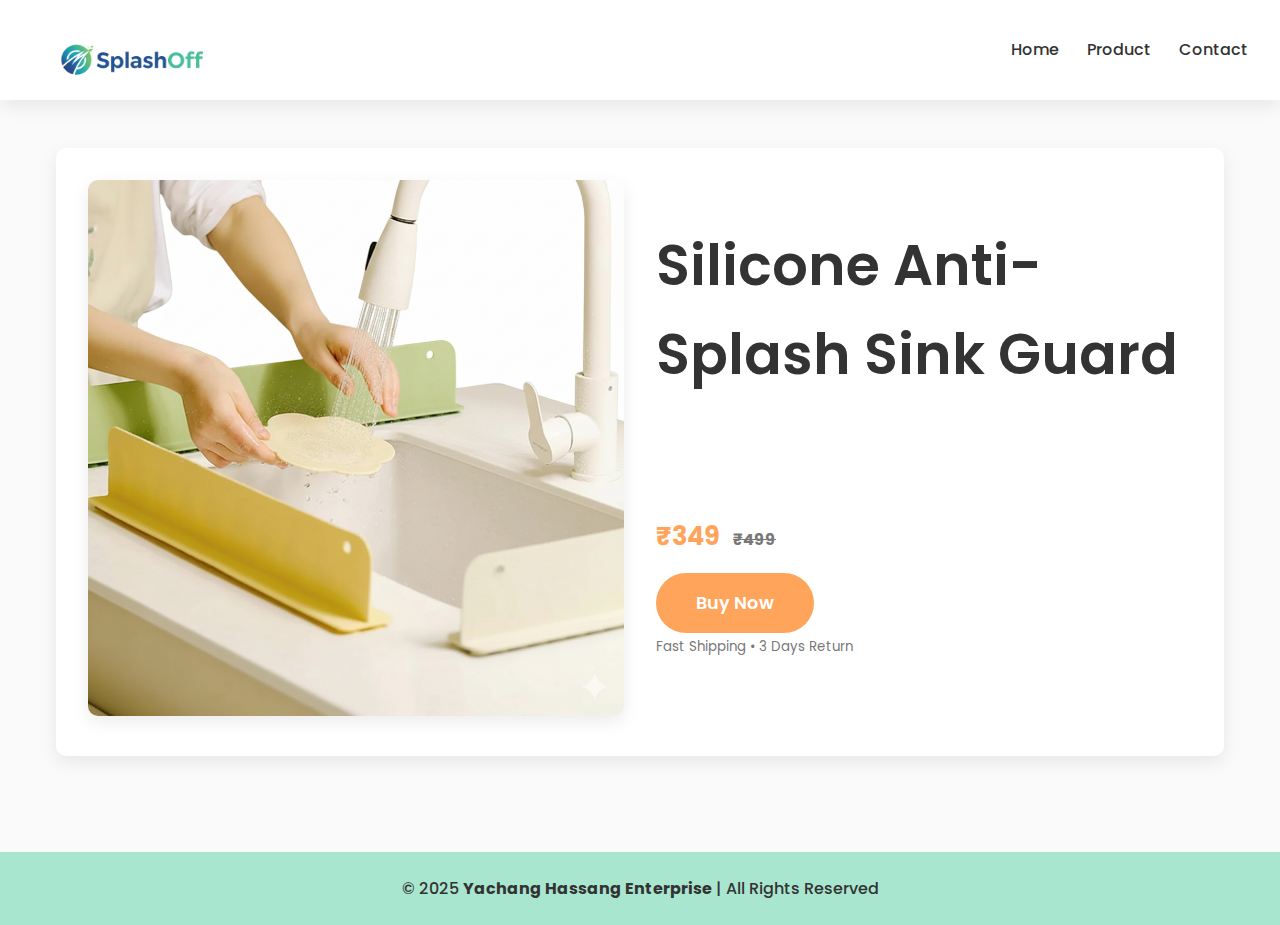
<file: index.html>
<!DOCTYPE html>
<html lang="en">
<head>
  <meta charset="UTF-8" />
  <meta name="viewport" content="width=device-width, initial-scale=1.0" />
  <meta name="description" content="Silicone Anti-Splash Sink Guard – Keep your clothes dry while washing dishes. Flexible, durable, and easy to clean. Only ₹399!" />
  <title>Silicone Anti-Splash Guard | Stay Dry While You Wash</title>

  <link href="https://fonts.googleapis.com/css2?family=Poppins:wght@400;500;600;700&display=swap" rel="stylesheet">
  <link rel="stylesheet" href="landingpage.css" />
</head>

<body>
  <!-- ================= HEADER ================= -->
  <header>
    <img src="Images/logo.png" alt="Yachang Hassang Enterprise Logo" class="logo" id="logo" />

    <!-- Hamburger Icon -->
    <div class="menu-toggle" id="menu-toggle">&#9776;</div>

    <nav id="nav-links">
      <a href="#">Home</a>
      <a href="#product">Product</a>
      <a href="contact.html">Contact</a>
    </nav>
  </header>

  <!-- ================= MAIN PRODUCT SECTION ================= -->
  <main>
    <section id="product" class="product">
      <div class="product-image-wrapper">
        <img src="Images/1.png" alt="Silicone Anti-Splash Sink Guard" class="product-image" loading="lazy" />
      </div>

      <div class="product-info">
        <h1>Silicone Anti-Splash Sink Guard</h1>

        <div class="price">
          ₹349 <span>₹499</span>
        </div>

        <a href="details.html" class="btn" aria-label="Buy Silicone Anti-Splash Guard for ₹349">
          Buy Now
        </a>

        <p class="trust">
          <small>Fast Shipping • 3 Days Return</small>
        </p>
      </div>
    </section>
  </main>

  <!-- ================= FOOTER ================= -->
  <footer id="contact">
    <p>© 2025 <strong>Yachang Hassang Enterprise</strong> | All Rights Reserved</p>
  </footer>

  <!-- ================= JS ================= -->
  <script>
    const toggle = document.getElementById("menu-toggle");
    const nav = document.getElementById("nav-links");

    toggle.addEventListener("click", () => {
      nav.classList.toggle("show");
      toggle.classList.toggle("active");
    });
  </script>
</body>
</html>
</file>
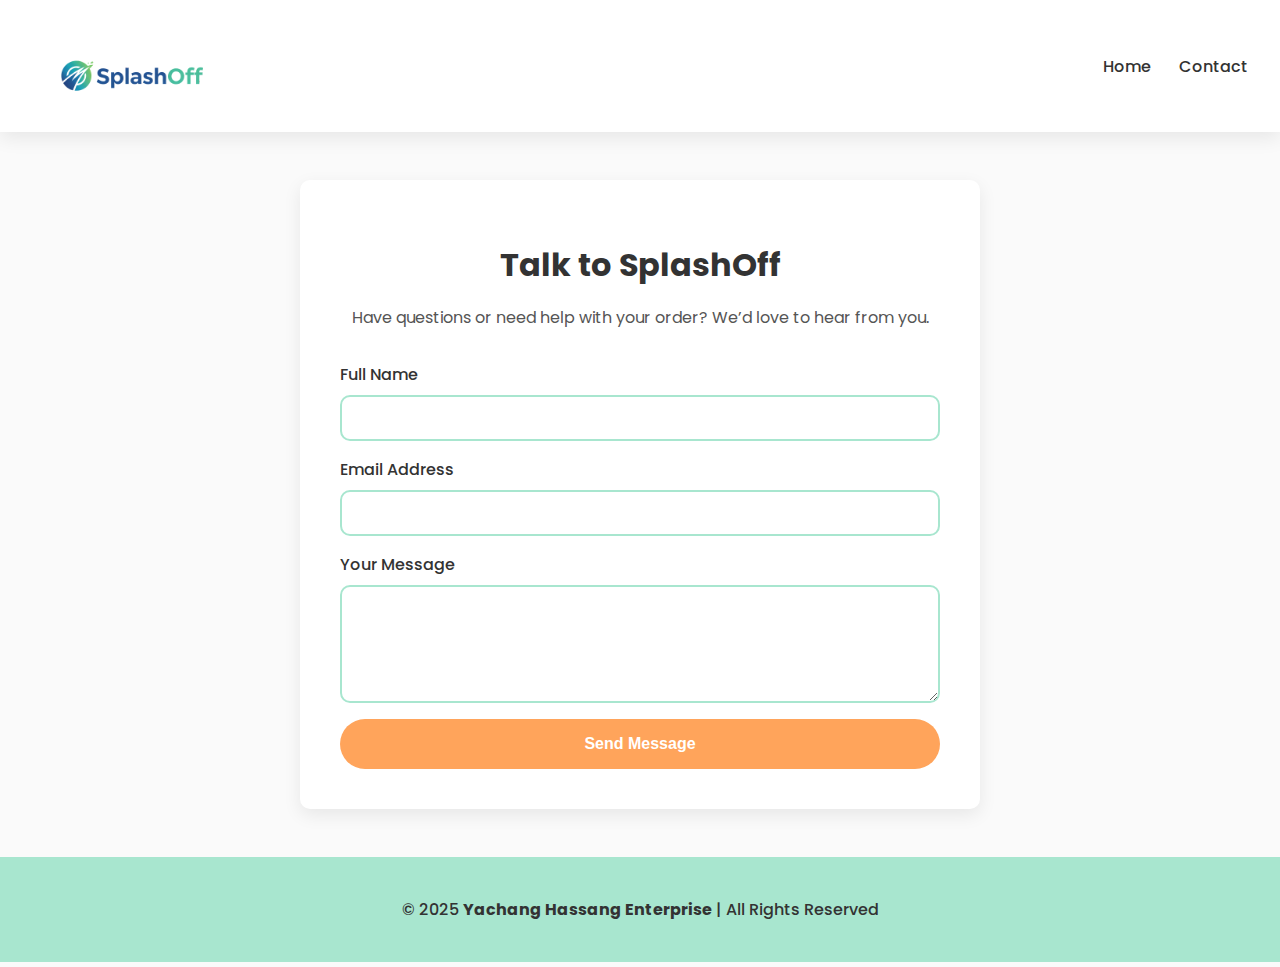
<file: contact.html>
<!DOCTYPE html>
<html lang="en">
<head>
  <meta charset="UTF-8">
  <meta name="viewport" content="width=device-width, initial-scale=1.0">
  <title>Contact Us | Yachang Hassang Enterprise</title>
  <link rel="icon" type="image/png" href="Images/Gemini_Generated_Image_l3ph7dl3ph7dl3ph.png">
  <link href="https://fonts.googleapis.com/css2?family=Poppins:wght@400;500;600&display=swap" rel="stylesheet">
  <link rel="stylesheet" href="contact.css">
</head>
<body>

  <!-- Header -->
  <header>
    <img id="logo" src="Images/logo.png" alt="Yachang Hassang Enterprise Logo">
    <nav>
      <a href="index.html">Home</a>
      <a href="contact.html">Contact</a>
    </nav>
  </header>

  <!-- Contact Section -->
  <main class="contact-container">
    <h1>Talk to SplashOff</h1>
    <p>Have questions or need help with your order? We’d love to hear from you.</p>

    <form id="contactForm" class="contact-form">
      <label for="name">Full Name</label>
      <input type="text" id="name" name="name" required>

      <label for="email">Email Address</label>
      <input type="email" id="email" name="email" required>

      <label for="message">Your Message</label>
      <textarea id="message" name="message" rows="5" required></textarea>

      <button type="submit" class="btn">Send Message</button>
    </form>
  </main>

  <!-- Footer -->
  <footer>
    <p>© 2025 <strong>Yachang Hassang Enterprise</strong> | All Rights Reserved</p>
  </footer>

 <script>
document.getElementById('contactForm').addEventListener('submit', function(e) {
  e.preventDefault();

  const form = document.getElementById('contactForm');
  const formData = new FormData(form);

  fetch('https://script.google.com/macros/s/AKfycbyv87fX2zuBkBlUp2BMGpanIVDNCKM4QDxN7EFFjmNdaE2oTEOYVE8sGDKVtndM7PHC/exec', {
    method: 'POST',
    body: formData
  })
  .then(response => {
    if (response.ok) {
      alert('✅ Message sent successfully!');
      form.reset();
    } else {
      alert('❌ Something went wrong. Try again.');
    }
  })
  .catch(error => {
    console.error('Error:', error);
    alert('❌ Network error. Please try again.');
  });
});
</script>


</body>
</html>
</file>
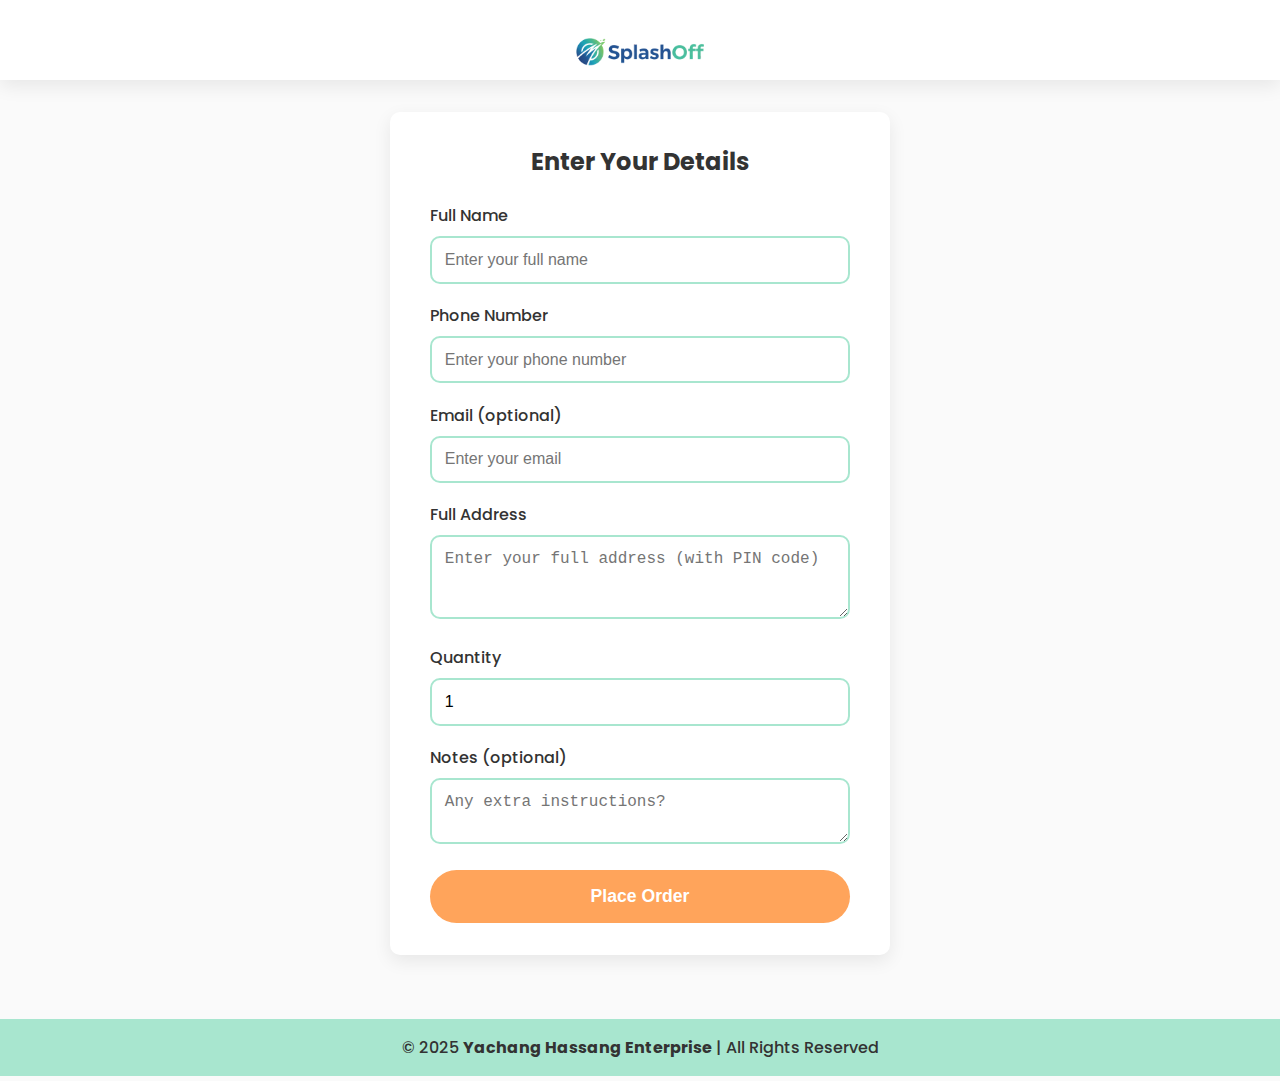
<file: details.html>
<!DOCTYPE html>
<html lang="en">
<head>
  <meta charset="UTF-8">
  <meta name="viewport" content="width=device-width, initial-scale=1.0">
  <title>Order Details | Yachang Hassang Enterprise</title>
  <link href="https://fonts.googleapis.com/css2?family=Poppins:wght@400;500;600&display=swap" rel="stylesheet">
  <link rel="stylesheet" href="details.css">
</head>
<body>

  <!-- Header -->
  <header>
    <img src="Images/logo.png" alt="Yachang Hassang Enterprise Logo" id="logo">
  </header>

  <!-- Form -->
  <main>
    <form id="orderForm" class="order-form">
      <h2>Enter Your Details</h2>

      <label for="name">Full Name</label>
      <input type="text" id="name" name="name" placeholder="Enter your full name" required>

      <label for="phone">Phone Number</label>
      <input type="tel" id="phone" name="phone" placeholder="Enter your phone number" pattern="[0-9]{10}" required>

      <label for="email">Email (optional)</label>
      <input type="email" id="email" name="email" placeholder="Enter your email">

      <label for="address">Full Address</label>
      <textarea id="address" name="address" rows="3" placeholder="Enter your full address (with PIN code)" required></textarea>

      <label for="quantity">Quantity</label>
      <input type="number" id="quantity" name="quantity" min="1" value="1" required>

      <label for="notes">Notes (optional)</label>
      <textarea id="notes" name="notes" rows="2" placeholder="Any extra instructions?"></textarea>

      <button type="submit" class="btn">Place Order</button>
    </form>
  </main>

  <footer>
    <p>© 2025 <strong>Yachang Hassang Enterprise</strong> | All Rights Reserved</p>
  </footer>

  <!-- ======== Google Sheet Integration ======== -->
  <script>
  document.getElementById('orderForm').addEventListener('submit', function(e) {
    e.preventDefault();

    const formData = new FormData(this);
    fetch('https://script.google.com/macros/s/AKfycbwZfUMSlD1kDZhPil4ppOVrVI1X0VCq0maPX5n0Qw_Mb1jsB8lXY8OWyfuwEtSx9BEW/exec, {
      method: 'POST',
      body: formData
    })
    .then(res => res.text())
    .then(data => {
      alert('✅ Order submitted successfully!');
      document.getElementById('orderForm').reset();
      // Optional redirect
      // window.location.href = "thankyou.html";
    })
    .catch(err => {
      console.error(err);
      alert('❌ Something went wrong. Please try again.');
    });
  });
  </script>
</body>
</html>
</file>
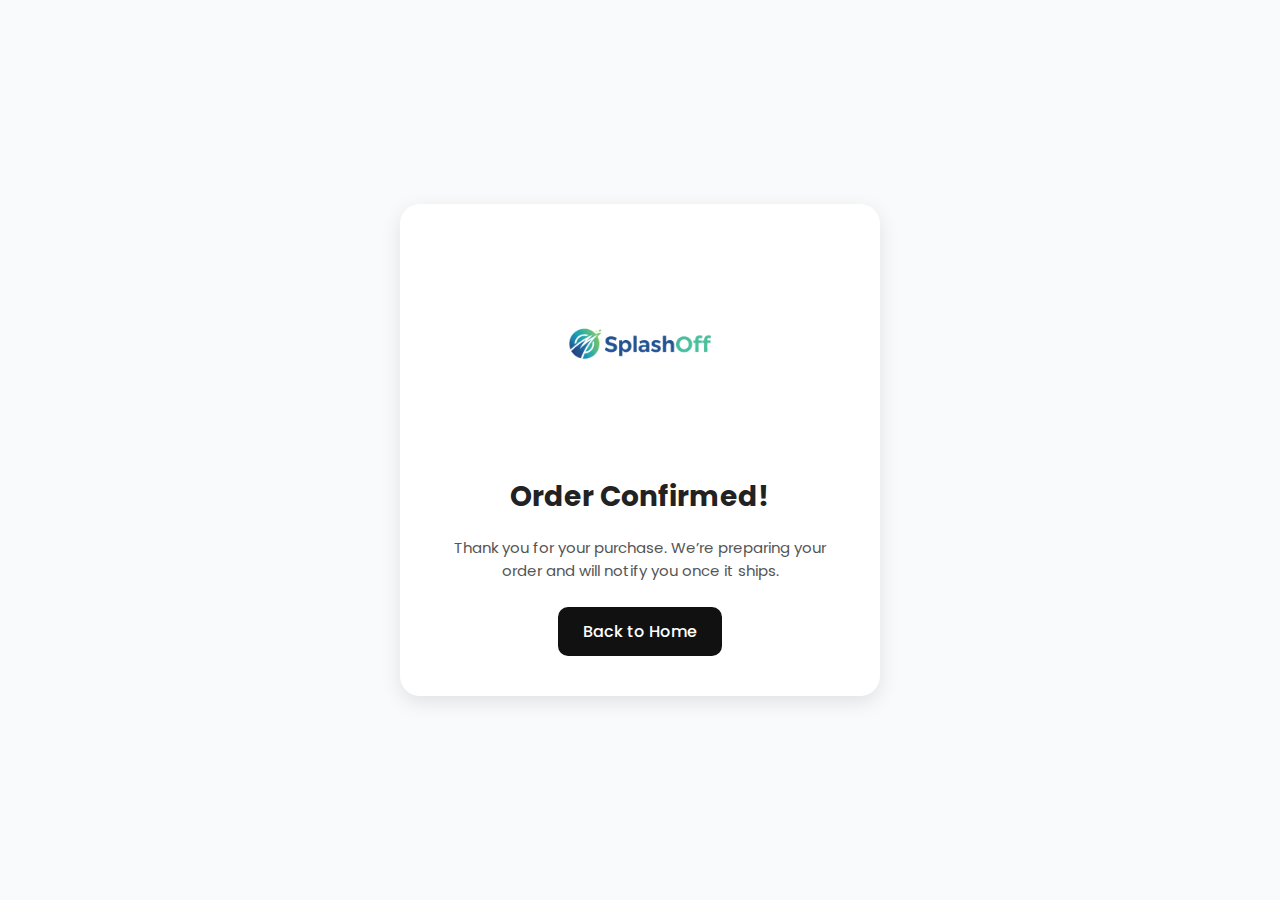
<file: thankyou.html>
<!DOCTYPE html>
<html lang="en">
<head>
  <meta charset="UTF-8" />
  <meta name="viewport" content="width=device-width, initial-scale=1.0" />
  <title>Order Confirmed | Yachang Hassang Enterprise</title>
  <link rel="icon" type="image/png" href="Images/Gemini_Generated_Image_l3ph7dl3ph7dl3ph.png" />
  <link href="https://fonts.googleapis.com/css2?family=Poppins:wght@400;500;600&display=swap" rel="stylesheet" />
  <style>
    body {
      font-family: 'Poppins', sans-serif;
      background-color: #f8fafc;
      margin: 0;
      display: flex;
      flex-direction: column;
      align-items: center;
      justify-content: center;
      height: 100vh;
      text-align: center;
      color: #222;
    }
    .card {
      background: white;
      padding: 40px;
      border-radius: 20px;
      box-shadow: 0 6px 20px rgba(0, 0, 0, 0.1);
      max-width: 400px;
      animation: fadeIn 0.6s ease;
    }
    #logo {
      width: 200px;
      margin-bottom: 15px;
    }
    h1 {
      margin-top: 10px;
      font-size: 28px;
    }
    p {
      font-size: 15px;
      color: #555;
      margin: 10px 0 25px;
    }
    .btn {
      display: inline-block;
      background-color: #111;
      color: white;
      padding: 12px 25px;
      border-radius: 10px;
      text-decoration: none;
      font-weight: 500;
      transition: 0.2s;
    }
    .btn:hover {
      background-color: #333;
    }
    @keyframes fadeIn {
      from { opacity: 0; transform: translateY(20px); }
      to { opacity: 1; transform: translateY(0); }
    }
  </style>
</head>
<body>
  <div class="card">
    <img id="logo" src="Images/logo.png" alt="Yachang Hassang Enterprise Logo">
    <h1>Order Confirmed!</h1>
    <p>Thank you for your purchase. We’re preparing your order and will notify you once it ships.</p>
    <a href="index.html" class="btn">Back to Home</a>
  </div>
</body>
</html>
</file>
<file: landingpage.css>
/* ==========================================================================
   Shopify-Style Store Theme (Fresh & Clean)
   ========================================================================== */

:root {
  --mint: #A8E6CF;
  --orange: #FFA45B;
  --gray: #333333;
  --light-gray: #777;
  --white: #FFFFFF;
  --bg: #FAFAFA;

  --font: "Poppins", "Helvetica Neue", Arial, sans-serif;

  --radius: 10px;
  --shadow: 0 6px 18px rgba(0, 0, 0, 0.08);
  --transition: all 0.3s ease;
}

/* ==================== Base ==================== */
* {
  box-sizing: border-box;
  margin: 0;
  padding: 0;
}

body {
  font-family: var(--font);
  background: var(--bg);
  color: var(--gray);
  line-height: 1.6;
  overflow-x: hidden;
}

/* ==================== Header ==================== */
header {
  background: var(--white);
  box-shadow: var(--shadow);
  padding: 1rem 2rem;
  display: flex;
  align-items: center;
  justify-content: space-between;
  height: 100px;
}

#logo {
  height: 200px;            /* bigger logo */
  transform: translateY(10px); /* visually centers it */
  object-fit: contain;
}


nav a {
  color: var(--gray);
  text-decoration: none;
  margin-left: 1.5rem;
  font-weight: 500;
  transition: var(--transition);
}

nav a:hover {
  color: var(--orange);
}

/* ==================== Product Section ==================== */
main {
  display: flex;
  flex-direction: column;
  align-items: center;
  padding: 3rem 1rem;
  max-width: 1200px;
  margin: auto;
}

.product {
  display: grid;
  grid-template-columns: 1fr;
  gap: 2rem;
  background: var(--white);
  border-radius: var(--radius);
  box-shadow: var(--shadow);
  padding: 2rem;
}

@media (min-width: 768px) {
  .product {
    grid-template-columns: 1fr 1fr;
    align-items: center;
  }
}

.product img {
  width: 100%;
  border-radius: var(--radius);
  box-shadow: var(--shadow);
  transition: var(--transition);
}

.product img:hover {
  transform: scale(1.02);
}

/* ==================== Product Info ==================== */
.product-info {
  text-align: left;
}

.product-info h1 {
  font-size: 3.5em;
  margin-bottom: 1rem;
  font-weight: 600;
  padding-bottom: 100px;
}

.product-info p {
  font-size: 1rem;
  color: var(--light-gray);
  margin-bottom: 1.5rem;
  
}

.price {
  font-size: 1.6rem;
  font-weight: 700;
  color: var(--orange);
}

.price span {
  text-decoration: line-through;
  color: var(--light-gray);
  font-size: 1rem;
  margin-left: 0.5rem;
}

/* ==================== Button ==================== */
.btn {
  display: inline-block;
  background: var(--orange);
  color: var(--white);
  padding: 1rem 2.5rem;
  border: none;
  border-radius: 50px;
  font-size: 1.1rem;
  font-weight: 600;
  cursor: pointer;
  transition: var(--transition);
  margin-top: 1rem;
  text-decoration: none;
}

.btn:hover {
  background: #ff9440;
  transform: translateY(-2px);
}

/* ==================== Footer ==================== */
footer {
  background: var(--mint);
  color: var(--gray);
  text-align: center;
  padding: 1.5rem;
  margin-top: 3rem;
  font-weight: 500;
}
.quantity {
  margin: 1rem 0;
  display: flex;
  align-items: center;
  gap: 0.5rem;
}

.quantity label {
  font-weight: 500;
  color: var(--gray);
}

.quantity input {
  width: 70px;
  padding: 0.5rem;
  border: 2px solid var(--mint);
  border-radius: 8px;
  font-size: 1rem;
  text-align: center;
  outline: none;
  transition: var(--transition);
}

.quantity input:focus {
  border-color: var(--orange);
}
/* ==================== Responsive Design ==================== */
@media (max-width: 768px) {
  header {
    flex-direction: column;
    height: auto;
    text-align: center;
  }

  #logo {
    height: 120px;
    margin-bottom: 0.5rem;
  }

  nav a {
    margin: 0 0.5rem;
    font-size: 0.9rem;
  }

  .product {
    padding: 1.5rem;
  }

  .product-info h1 {
    font-size: 1.8rem;
    text-align: center;
  }

  .product-info p {
    font-size: 0.95rem;
    text-align: center;
  }

  .price {
    text-align: center;
  }

  .quantity {
    justify-content: center;
  }

  .btn {
    width: 100%;
    padding: 0.9rem;
    font-size: 1rem;
  }

  footer {
    font-size: 0.9rem;
  }
}

@media (max-width: 480px) {
  .product-info h1 {
    font-size: 1.6rem;
  }

  .product-info p {
    font-size: 0.9rem;
  }

  .btn {
    font-size: 0.95rem;
  }

  .price {
    font-size: 1.3rem;
  }
}
/* ============ Mobile Navbar ============ */
/* ================= MOBILE NAV ================= */
.menu-toggle {
  display: none;
  font-size: 2rem;
  cursor: pointer;
  color: var(--gray);
  user-select: none;
}

/* ================= MOBILE NAV FIX ================= */
@media (max-width: 768px) {
  header {
    height: 70px;
    padding: 0.5rem 1rem;
    justify-content: space-between;
  }

  #logo {
    height: 90px;
    transform: translateY(0);
  }

  .menu-toggle {
    display: block;
    font-size: 2rem;
    color: var(--gray);
    cursor: pointer;
    margin-left: auto;
  }

  nav {
    position: absolute;
    top: 70px;
    right: 0;
    background: var(--white);
    width: 100%;
    text-align: center;
    flex-direction: column;
    box-shadow: var(--shadow);
    display: none;
    z-index: 10;
  }

  nav.show {
    display: flex;
    animation: slideDown 0.3s ease;
  }

  nav a {
    padding: 1rem 0;
    border-bottom: 1px solid #eee;
    margin: 0;
  }

  @keyframes slideDown {
    from { opacity: 0; transform: translateY(-10px); }
    to { opacity: 1; transform: translateY(0); }
  }
}
</file>
<file: contact.css>
:root {
  --mint: #A8E6CF;
  --orange: #FFA45B;
  --gray: #333333;
  --white: #FFFFFF;
  --bg: #FAFAFA;
  --font: "Poppins", sans-serif;
  --radius: 10px;
  --shadow: 0 6px 18px rgba(0, 0, 0, 0.08);
  --transition: all 0.3s ease;
}

/* Base */
body {
  font-family: var(--font);
  background: var(--bg);
  color: var(--gray);
  margin: 0;
}

/* Header */
header {
  background: var(--white);
  box-shadow: var(--shadow);
  padding: 1rem 2rem;
  display: flex;
  align-items: center;
  justify-content: space-between;
  height: 100px;
}

#logo {
  height: 200px;            /* bigger logo */
  transform: translateY(10px); /* visually centers it */
  object-fit: contain;
}

nav a {
  color: var(--gray);
  text-decoration: none;
  margin-left: 1.5rem;
  font-weight: 500;
  transition: var(--transition);
}

nav a:hover {
  color: var(--orange);
}

/* Contact Section */
.contact-container {
  max-width: 600px;
  margin: 3rem auto;
  background: var(--white);
  padding: 2.5rem;
  border-radius: var(--radius);
  box-shadow: var(--shadow);
  text-align: center;
}

.contact-container h1 {
  color: var(--gray);
  margin-bottom: 1rem;
  font-size: 2rem;
}

.contact-container p {
  color: #555;
  margin-bottom: 2rem;
}

.contact-form {
  display: flex;
  flex-direction: column;
  text-align: left;
}

.contact-form label {
  font-weight: 500;
  margin-bottom: 0.5rem;
}

.contact-form input,
.contact-form textarea {
  padding: 0.75rem;
  margin-bottom: 1rem;
  border: 2px solid var(--mint);
  border-radius: var(--radius);
  font-size: 1rem;
  outline: none;
  transition: var(--transition);
}

.contact-form input:focus,
.contact-form textarea:focus {
  border-color: var(--orange);
}

/* Button */
.btn {
  background: var(--orange);
  color: var(--white);
  border: none;
  padding: 1rem;
  border-radius: 50px;
  font-size: 1rem;
  font-weight: 600;
  cursor: pointer;
  transition: var(--transition);
}

.btn:hover {
  background: #ff9440;
  transform: translateY(-2px);
}

/* Footer */
footer {
  background: var(--mint);
  color: var(--gray);
  text-align: center;
  padding: 1.5rem;
  margin-top: 3rem;
  font-weight: 500;
}
</file>
<file: details.css>
:root {
  --mint: #A8E6CF;
  --orange: #FFA45B;
  --gray: #333333;
  --light-gray: #777;
  --white: #FFFFFF;
  --bg: #FAFAFA;

  --font: "Poppins", "Helvetica Neue", Arial, sans-serif;
  --radius: 10px;
  --shadow: 0 6px 18px rgba(0, 0, 0, 0.08);
  --transition: all 0.3s ease;
}

/* Reset */
* {
  margin: 0;
  padding: 0;
  box-sizing: border-box;
}

body {
  font-family: var(--font);
  background: var(--bg);
  color: var(--gray);
  display: flex;
  flex-direction: column;
  align-items: center;
  min-height: 100vh;
}

/* Header */
/* Header */
header {
  background: var(--white);
  box-shadow: var(--shadow);
  padding: 1rem 2rem;
  display: flex;
  justify-content: center; /* center the title */
  align-items: center;
  height: 80px;
  width: 100%;
  position: relative;
}

/* Move logo below header */
#logo {
  height: 180px;
  display: block;
  margin: 1.5rem auto 0; /* centers and places under header */
}


header h1 {
  font-size: 1.6rem;
  font-weight: 600;
}

/* Form */
main {
  flex: 1;
  display: flex;
  justify-content: center;
  align-items: center;
  width: 100%;
  padding: 2rem;
}

.order-form {
  background: var(--white);
  padding: 2rem 2.5rem;
  border-radius: var(--radius);
  box-shadow: var(--shadow);
  width: 100%;
  max-width: 500px;
}

.order-form h2 {
  text-align: center;
  margin-bottom: 1.5rem;
  color: var(--gray);
}

label {
  display: block;
  font-weight: 500;
  margin-bottom: 0.5rem;
  color: var(--gray);
}

input, textarea {
  width: 100%;
  padding: 0.8rem;
  margin-bottom: 1.2rem;
  border: 2px solid var(--mint);
  border-radius: var(--radius);
  font-size: 1rem;
  outline: none;
  transition: var(--transition);
}

input:focus, textarea:focus {
  border-color: var(--orange);
}

/* Button */
.btn {
  display: block;
  width: 100%;
  background: var(--orange);
  color: var(--white);
  padding: 1rem;
  border: none;
  border-radius: 50px;
  font-size: 1.1rem;
  font-weight: 600;
  cursor: pointer;
  transition: var(--transition);
}

.btn:hover {
  background: #ff9440;
  transform: translateY(-2px);
}

/* Footer */
footer {
  background: var(--mint);
  color: var(--gray);
  text-align: center;
  padding: 1rem;
  width: 100%;
  font-weight: 500;
  margin-top: 2rem;
}
/* Payment Section */
#payments {
  margin-bottom: 1.5rem;
}

#payments label {
  display: block;
  font-weight: 500;
  color: var(--gray);
  margin-bottom: 0.5rem;
}

.payment-options {
  display: flex;
  justify-content: space-between;
  gap: 1rem;
}

.payment-options label {
  flex: 1;
  background: var(--mint);
  color: var(--gray);
  text-align: center;
  padding: 0.8rem;
  border-radius: var(--radius);
  border: 2px solid transparent;
  cursor: pointer;
  transition: var(--transition);
  font-weight: 500;
}

.payment-options input[type="radio"] {
  display: none;
}

.payment-options input[type="radio"]:checked + label {
  border-color: var(--orange);
  background: var(--orange);
  color: var(--white);
  box-shadow: var(--shadow);
}
</file>
